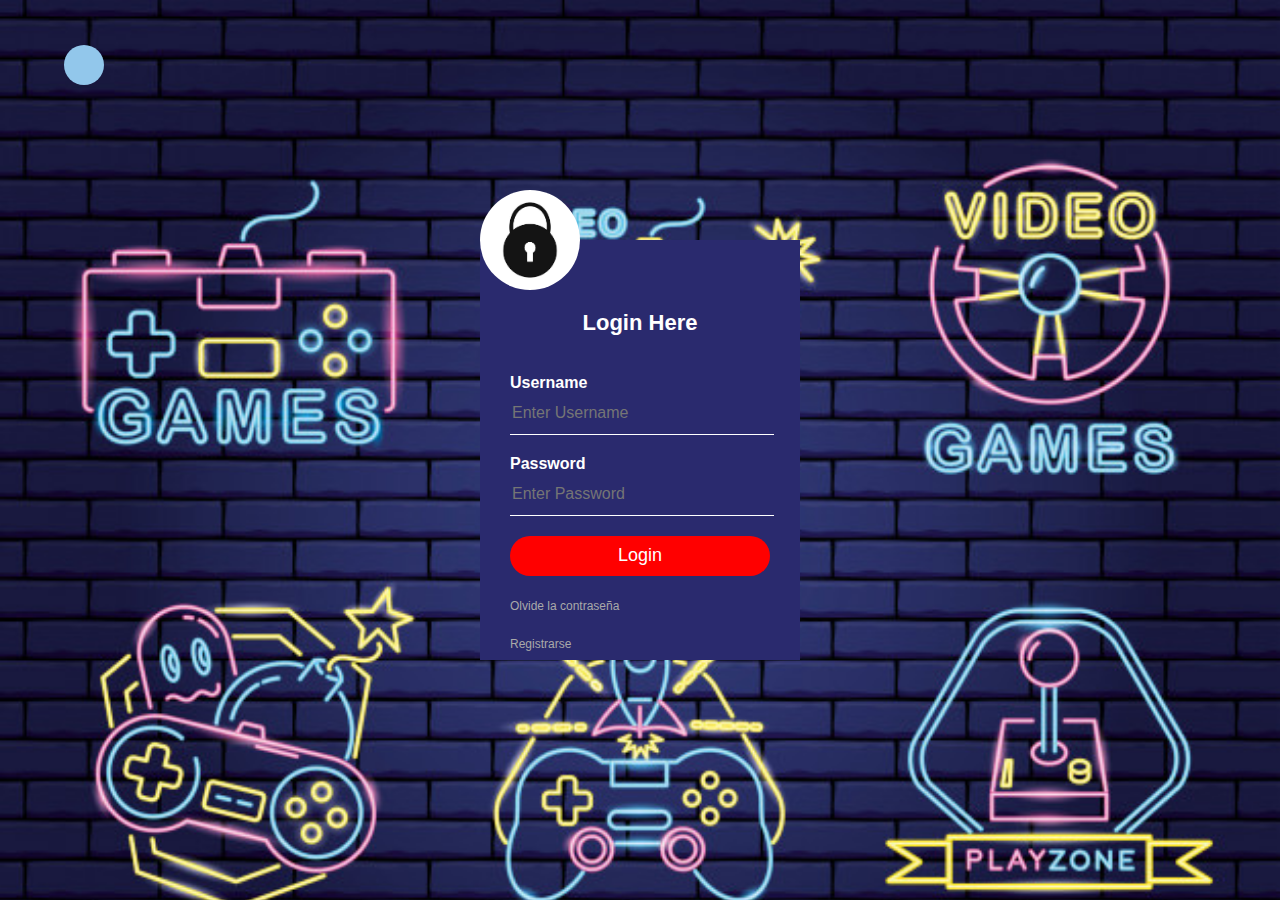
<file: index.html>
<!DOCTYPE html>
<html lang="en">
<head>
    <meta charset="UTF-8">
    <meta name="viewport" content="width=device-width, initial-scale=1.0">
    <title>Document</title>
    <link rel="stylesheet" href="login.css"
    >
</head>
<body>
    
<div class="login-box">
<img class="Avatar" src="img/candadonegro.jpg" alt="Logo">

<h1>
    Login Here
</h1><br>
<h2></h2>
<form action="validar.php" method="POST">
               <!--USERNAME-->
   <label for="Username ">Username</label> 
   <input type="text" placeholder="Enter Username" name="usuario" required>
               <!--PASSWORD-->
   <label for="password ">Password</label> 
   <input type="Password" placeholder="Enter Password" name="contraseña" required>
               <!--Boton login-->
   <input type="submit" value="Login">
</form>
               <!---Enlaces-->
   <a href="a">Olvide la contraseña</a><br>
<br>
   <form>
    <a href="registro.html">Registrarse</a>

   </form>

</form>

</div>

<div class="Exit">

    <form action="http://google.com">
        <input type="submit" value="">
    </form>

</div>

</body>
</html>
</file>
<file: login.css>
body {

    margin: 0;
    padding: 0;
    background: url(img/conjunto-objetos-relacionados-videojuegos-neon-estilo-lienal_24908-58674.jpg) no-repeat center top;
    background-size: cover;
    font-family: sans-serif;
    height: 100vh;

}

.login-box{

width: 320px;
height: 420px;
background-color: rgb(42, 42, 110);
color: #fff;
/*Centrado*/
top: 50%;
left: 50%;
position: absolute;
transform: translate(-50%,-50%);
box-sizing: border-box;
padding: 70px 30px;

}

.login-box .Avatar {

width: 100px;
height: 100px;
border-radius: 50%;
position: absolute;
top: -50px;
left: calc(50px - 50px);

}

.login-box h1{

margin: 0;
padding: 0;
text-align: center;
font-size: 22px;

}


.login-box label{

margin: o;
padding: o;
font-weight: bold;
display: block;


}

.login-box input{

width: 100%;
margin-bottom: 20px;

}

.login-box input[type = "text"], 
.login-box input[type = "Password"]{

border: none;
border-bottom: 1px solid #fff;
background: transparent;
outline: none;
height: 40px;
color: #fff;
font-size: 16px;

}

.login-box input[type = "submit"]{

text-align: center;
border: none;
outline: none;
height: 40px;
background-color: red;
color: #fff;
font-size: 18px;
border-radius: 20px;

}

.login-box input[type = "submit"]:hover{

background-color: green;
font-size: 24px;

}

.login-box a {

text-decoration: none;
font-size: 12px;
line-height: 20px;
color: darkgray;

}

.Exit input[type = "submit"] {

    background: #92c7eb;
	background-image: url("http://res.freestockphotos.biz/pictures/15/15107-illustration-of-a-red-close-button-pv.png");
	background-size: cover;
	background-position: center;
	display: inline-block;
	border: none;
	padding: 20px;
	width: 30px;
	border-radius: 900px;
	height: 30px;
	transition: all 0.5s;
	cursor: pointer;
	top: 5%;
	left: 5%;
    position: absolute;

}

.Exit input[type = "submit"]:hover
{
 width: 75px;
 height: 75px;
}
</file>
